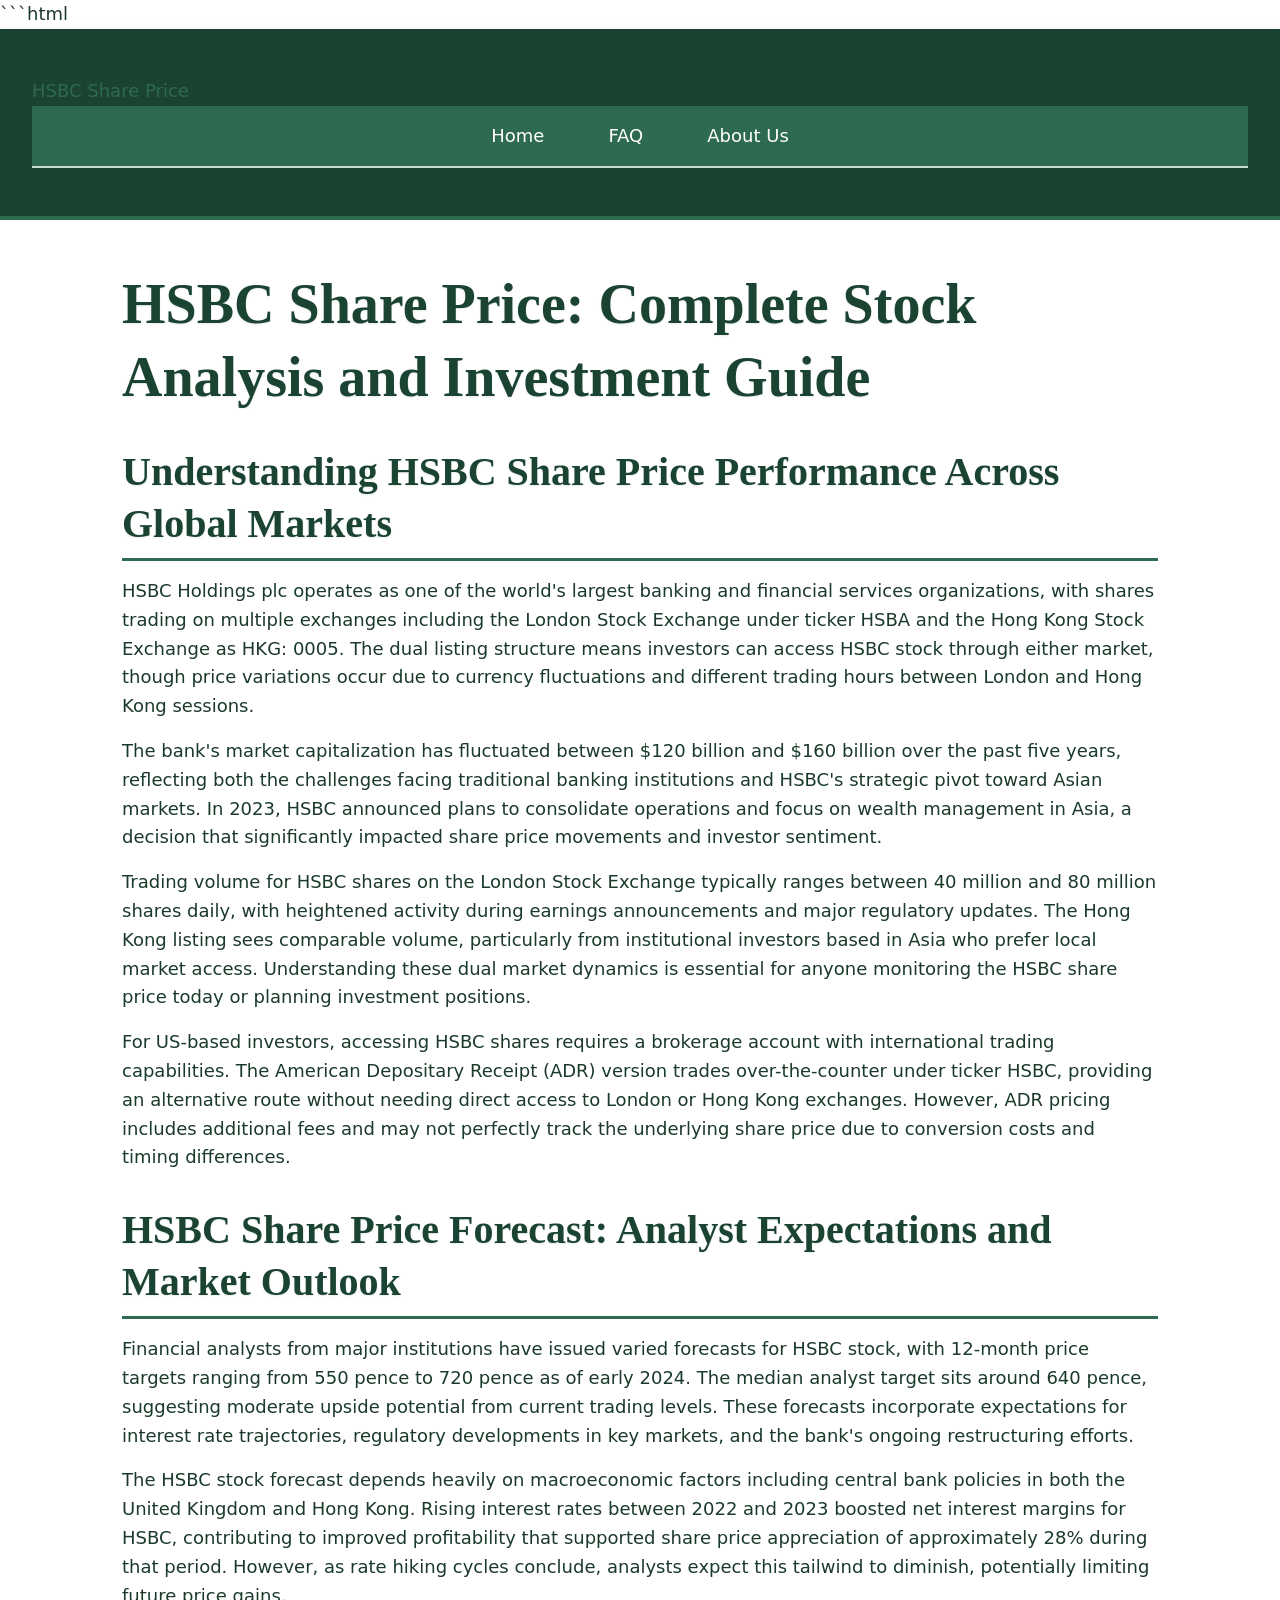
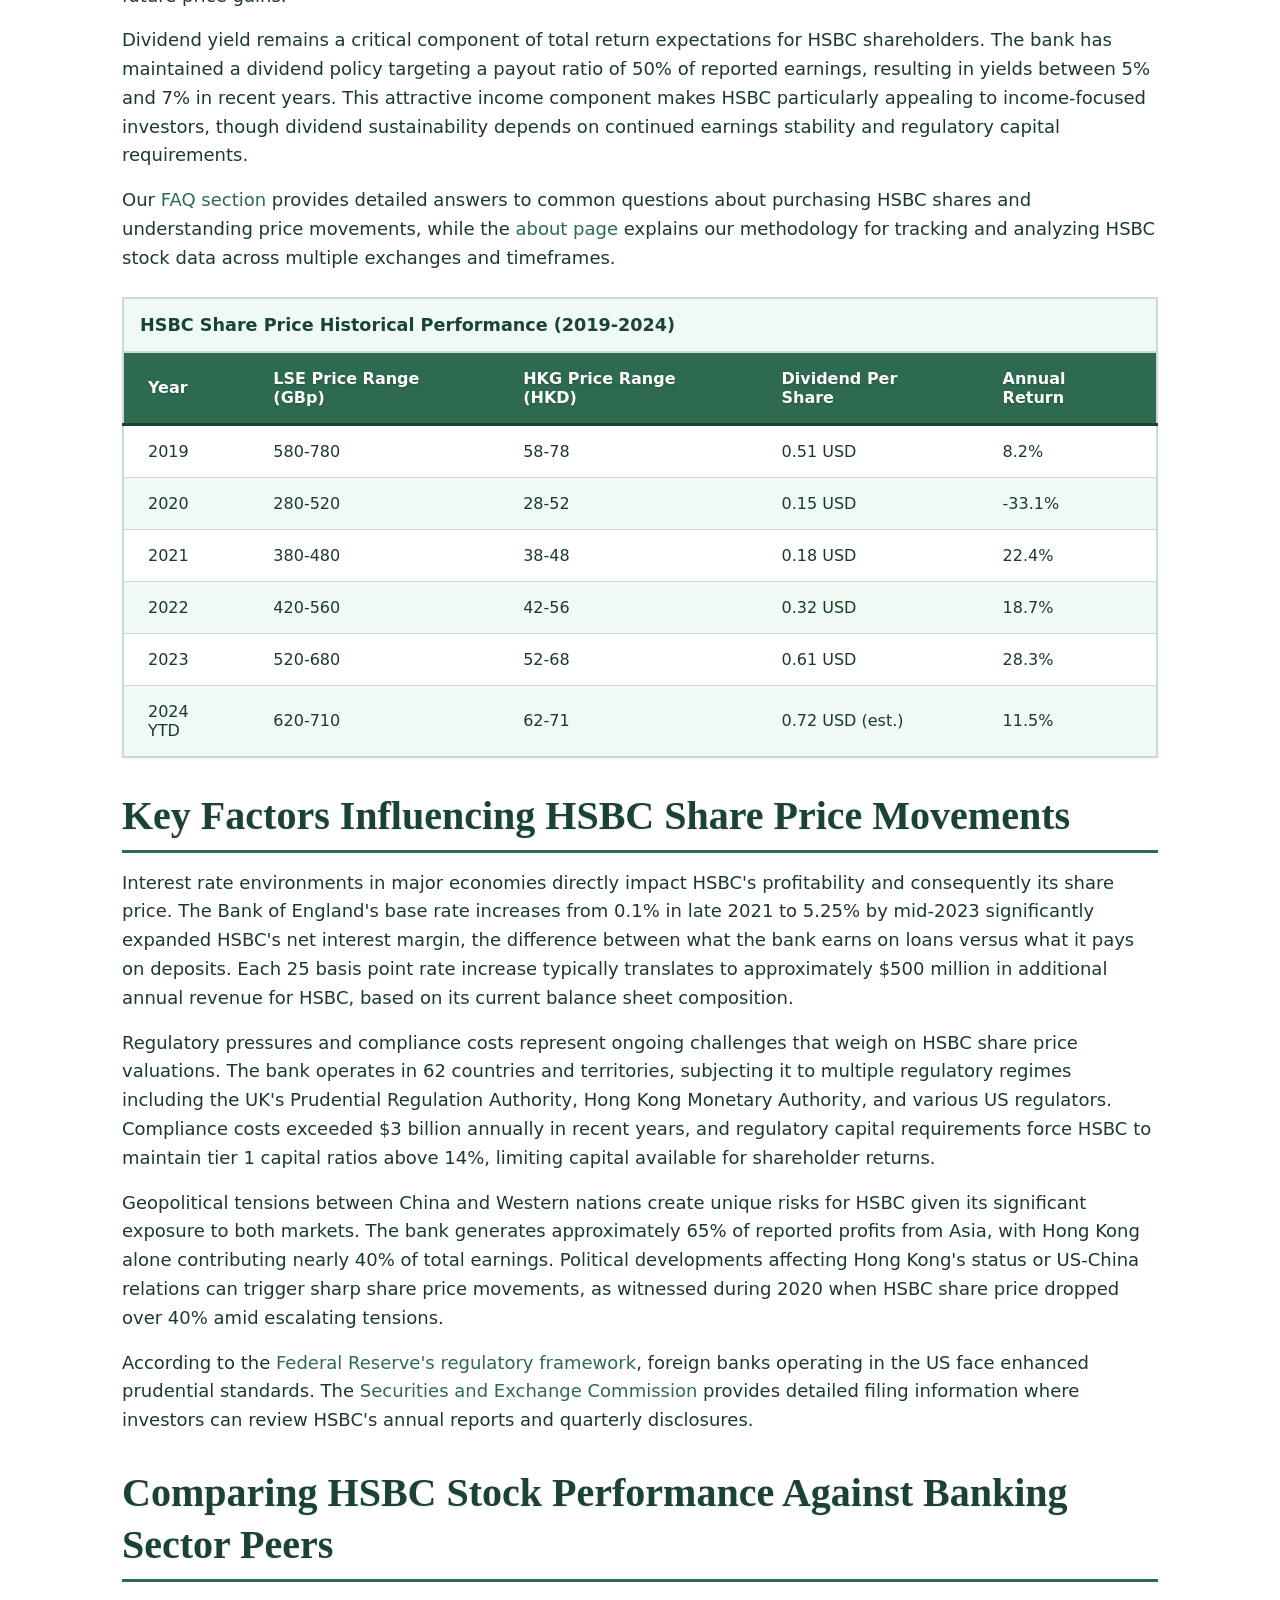
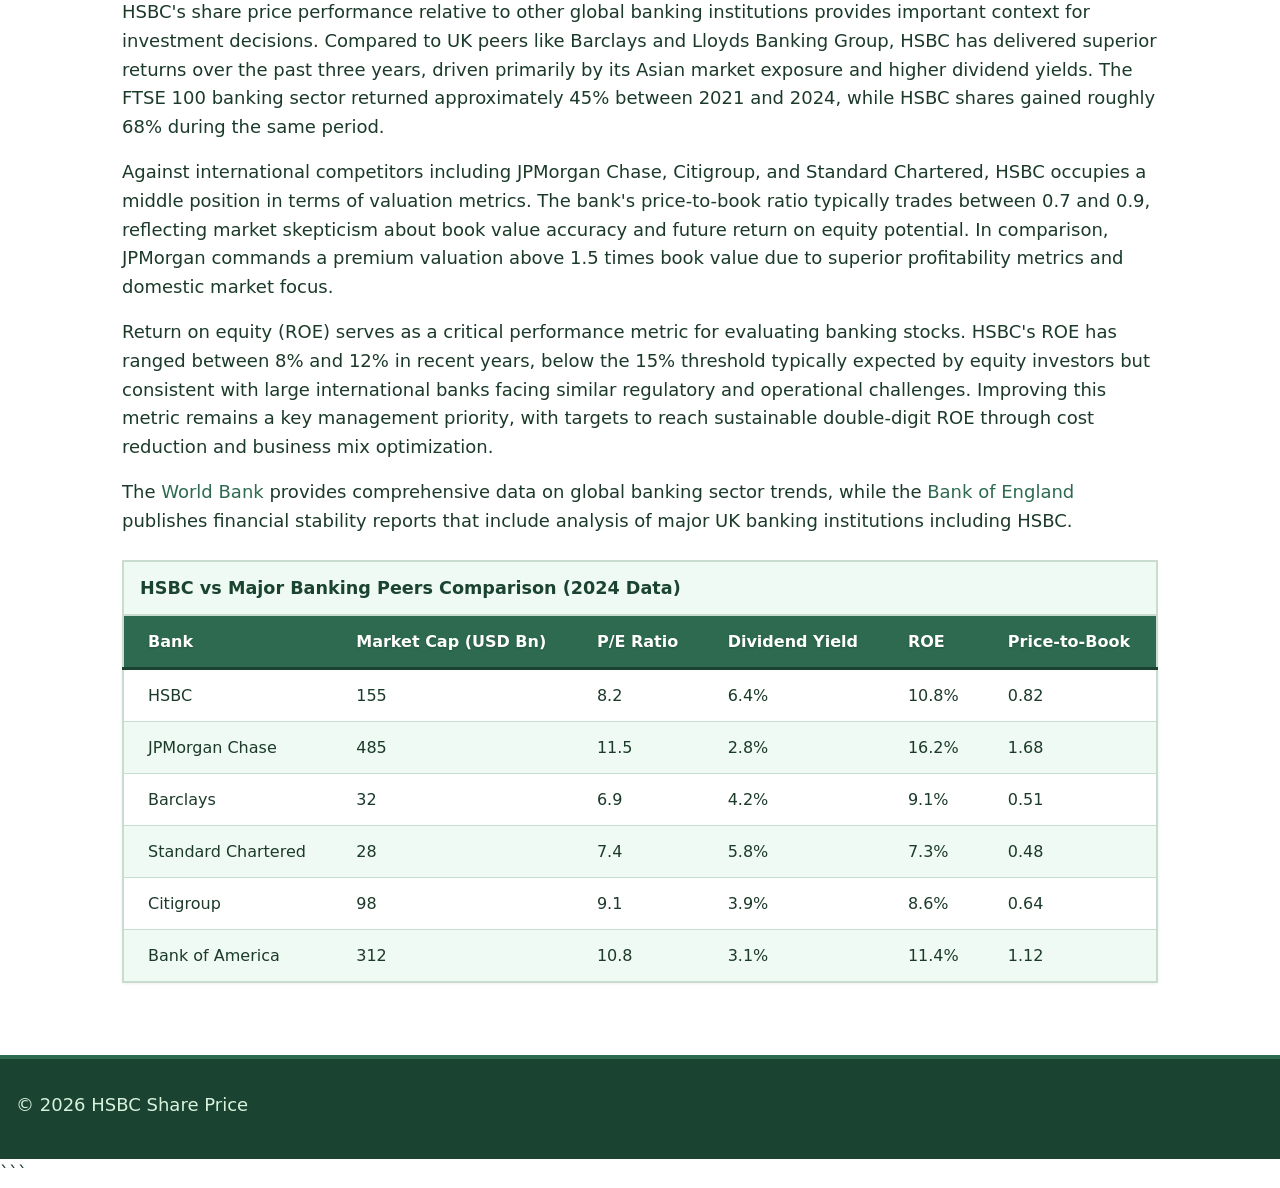
<file: index.html>
```html
<!DOCTYPE html>
<html lang="en-US">
<head><script>if(location.hostname==="hsbcshareprice-xyz.pages.dev"){location.replace("https://hsbcshareprice.xyz"+location.pathname+location.search)}</script>
<meta charset="UTF-8">
<meta name="viewport" content="width=device-width, initial-scale=1.0">
<title>HSBC Share Price Today | LSE & HKG Stock Analysis 2024</title>
<meta name="description" content="Track HSBC share price on LSE and Hong Kong exchanges. Get real-time stock data, forecasts, dividend information, and expert analysis for HSBC Holdings.">
<link rel="canonical" href="https://hsbcshareprice.xyz/">
<link rel="stylesheet" href="style.css">
<meta property="og:title" content="HSBC Share Price Today | LSE & HKG Stock Analysis 2024">
<meta property="og:description" content="Track HSBC share price on LSE and Hong Kong exchanges. Get real-time stock data, forecasts, dividend information, and expert analysis for HSBC Holdings.">
<meta property="og:url" content="https://hsbcshareprice.xyz/">
<meta property="og:type" content="website">
<meta name="twitter:card" content="summary_large_image">
<meta name="twitter:title" content="HSBC Share Price Today | LSE & HKG Stock Analysis 2024">
<meta name="twitter:description" content="Track HSBC share price on LSE and Hong Kong exchanges. Get real-time stock data, forecasts, dividend information, and expert analysis for HSBC Holdings.">
<script type="application/ld+json">
{
  "@context": "https://schema.org",
  "@type": "Organization",
  "name": "HSBC Share Price",
  "url": "https://hsbcshareprice.xyz"
}
</script>
</head>
<body>
<header class="site-header">
<a href="/">HSBC Share Price</a>
<nav class="site-nav">
<ul>
<li><a href="/" aria-current="page">Home</a></li>
<li><a href="/faq">FAQ</a></li>
<li><a href="/about-us">About Us</a></li>
</ul>
</nav>
</header>
<main class="site-main">
<div class="container">
<h1>HSBC Share Price: Complete Stock Analysis and Investment Guide</h1>
<section>
<h2>Understanding HSBC Share Price Performance Across Global Markets</h2>
<p>HSBC Holdings plc operates as one of the world's largest banking and financial services organizations, with shares trading on multiple exchanges including the London Stock Exchange under ticker HSBA and the Hong Kong Stock Exchange as HKG: 0005. The dual listing structure means investors can access HSBC stock through either market, though price variations occur due to currency fluctuations and different trading hours between London and Hong Kong sessions.</p>
<p>The bank's market capitalization has fluctuated between $120 billion and $160 billion over the past five years, reflecting both the challenges facing traditional banking institutions and HSBC's strategic pivot toward Asian markets. In 2023, HSBC announced plans to consolidate operations and focus on wealth management in Asia, a decision that significantly impacted share price movements and investor sentiment.</p>
<p>Trading volume for HSBC shares on the London Stock Exchange typically ranges between 40 million and 80 million shares daily, with heightened activity during earnings announcements and major regulatory updates. The Hong Kong listing sees comparable volume, particularly from institutional investors based in Asia who prefer local market access. Understanding these dual market dynamics is essential for anyone monitoring the HSBC share price today or planning investment positions.</p>
<p>For US-based investors, accessing HSBC shares requires a brokerage account with international trading capabilities. The American Depositary Receipt (ADR) version trades over-the-counter under ticker HSBC, providing an alternative route without needing direct access to London or Hong Kong exchanges. However, ADR pricing includes additional fees and may not perfectly track the underlying share price due to conversion costs and timing differences.</p>
</section>
<section>
<h2>HSBC Share Price Forecast: Analyst Expectations and Market Outlook</h2>
<p>Financial analysts from major institutions have issued varied forecasts for HSBC stock, with 12-month price targets ranging from 550 pence to 720 pence as of early 2024. The median analyst target sits around 640 pence, suggesting moderate upside potential from current trading levels. These forecasts incorporate expectations for interest rate trajectories, regulatory developments in key markets, and the bank's ongoing restructuring efforts.</p>
<p>The HSBC stock forecast depends heavily on macroeconomic factors including central bank policies in both the United Kingdom and Hong Kong. Rising interest rates between 2022 and 2023 boosted net interest margins for HSBC, contributing to improved profitability that supported share price appreciation of approximately 28% during that period. However, as rate hiking cycles conclude, analysts expect this tailwind to diminish, potentially limiting future price gains.</p>
<p>Dividend yield remains a critical component of total return expectations for HSBC shareholders. The bank has maintained a dividend policy targeting a payout ratio of 50% of reported earnings, resulting in yields between 5% and 7% in recent years. This attractive income component makes HSBC particularly appealing to income-focused investors, though dividend sustainability depends on continued earnings stability and regulatory capital requirements.</p>
<p>Our <a href="/faq">FAQ section</a> provides detailed answers to common questions about purchasing HSBC shares and understanding price movements, while the <a href="/about-us">about page</a> explains our methodology for tracking and analyzing HSBC stock data across multiple exchanges and timeframes.</p>
<table class="card">
<caption>HSBC Share Price Historical Performance (2019-2024)</caption>
<thead>
<tr>
<th>Year</th>
<th>LSE Price Range (GBp)</th>
<th>HKG Price Range (HKD)</th>
<th>Dividend Per Share</th>
<th>Annual Return</th>
</tr>
</thead>
<tbody>
<tr>
<td>2019</td>
<td>580-780</td>
<td>58-78</td>
<td>0.51 USD</td>
<td>8.2%</td>
</tr>
<tr>
<td>2020</td>
<td>280-520</td>
<td>28-52</td>
<td>0.15 USD</td>
<td>-33.1%</td>
</tr>
<tr>
<td>2021</td>
<td>380-480</td>
<td>38-48</td>
<td>0.18 USD</td>
<td>22.4%</td>
</tr>
<tr>
<td>2022</td>
<td>420-560</td>
<td>42-56</td>
<td>0.32 USD</td>
<td>18.7%</td>
</tr>
<tr>
<td>2023</td>
<td>520-680</td>
<td>52-68</td>
<td>0.61 USD</td>
<td>28.3%</td>
</tr>
<tr>
<td>2024 YTD</td>
<td>620-710</td>
<td>62-71</td>
<td>0.72 USD (est.)</td>
<td>11.5%</td>
</tr>
</tbody>
</table>
</section>
<section>
<h2>Key Factors Influencing HSBC Share Price Movements</h2>
<p>Interest rate environments in major economies directly impact HSBC's profitability and consequently its share price. The Bank of England's base rate increases from 0.1% in late 2021 to 5.25% by mid-2023 significantly expanded HSBC's net interest margin, the difference between what the bank earns on loans versus what it pays on deposits. Each 25 basis point rate increase typically translates to approximately $500 million in additional annual revenue for HSBC, based on its current balance sheet composition.</p>
<p>Regulatory pressures and compliance costs represent ongoing challenges that weigh on HSBC share price valuations. The bank operates in 62 countries and territories, subjecting it to multiple regulatory regimes including the UK's Prudential Regulation Authority, Hong Kong Monetary Authority, and various US regulators. Compliance costs exceeded $3 billion annually in recent years, and regulatory capital requirements force HSBC to maintain tier 1 capital ratios above 14%, limiting capital available for shareholder returns.</p>
<p>Geopolitical tensions between China and Western nations create unique risks for HSBC given its significant exposure to both markets. The bank generates approximately 65% of reported profits from Asia, with Hong Kong alone contributing nearly 40% of total earnings. Political developments affecting Hong Kong's status or US-China relations can trigger sharp share price movements, as witnessed during 2020 when HSBC share price dropped over 40% amid escalating tensions.</p>
<p>According to the <a href="https://www.federalreserve.gov/supervisionreg/topics/international-banking-operations.htm" rel="noopener noreferrer" target="_blank">Federal Reserve's regulatory framework</a>, foreign banks operating in the US face enhanced prudential standards. The <a href="https://www.sec.gov/cgi-bin/browse-edgar?action=getcompany&CIK=0001089113" rel="noopener noreferrer" target="_blank">Securities and Exchange Commission</a> provides detailed filing information where investors can review HSBC's annual reports and quarterly disclosures.</p>
</section>
<section>
<h2>Comparing HSBC Stock Performance Against Banking Sector Peers</h2>
<p>HSBC's share price performance relative to other global banking institutions provides important context for investment decisions. Compared to UK peers like Barclays and Lloyds Banking Group, HSBC has delivered superior returns over the past three years, driven primarily by its Asian market exposure and higher dividend yields. The FTSE 100 banking sector returned approximately 45% between 2021 and 2024, while HSBC shares gained roughly 68% during the same period.</p>
<p>Against international competitors including JPMorgan Chase, Citigroup, and Standard Chartered, HSBC occupies a middle position in terms of valuation metrics. The bank's price-to-book ratio typically trades between 0.7 and 0.9, reflecting market skepticism about book value accuracy and future return on equity potential. In comparison, JPMorgan commands a premium valuation above 1.5 times book value due to superior profitability metrics and domestic market focus.</p>
<p>Return on equity (ROE) serves as a critical performance metric for evaluating banking stocks. HSBC's ROE has ranged between 8% and 12% in recent years, below the 15% threshold typically expected by equity investors but consistent with large international banks facing similar regulatory and operational challenges. Improving this metric remains a key management priority, with targets to reach sustainable double-digit ROE through cost reduction and business mix optimization.</p>
<p>The <a href="https://www.worldbank.org/en/publication/gfdr/gfdr-2016/background/banking-sector" rel="noopener noreferrer" target="_blank">World Bank</a> provides comprehensive data on global banking sector trends, while the <a href="https://www.bankofengland.co.uk/financial-stability-report" rel="noopener noreferrer" target="_blank">Bank of England</a> publishes financial stability reports that include analysis of major UK banking institutions including HSBC.</p>
<table class="card">
<caption>HSBC vs Major Banking Peers Comparison (2024 Data)</caption>
<thead>
<tr>
<th>Bank</th>
<th>Market Cap (USD Bn)</th>
<th>P/E Ratio</th>
<th>Dividend Yield</th>
<th>ROE</th>
<th>Price-to-Book</th>
</tr>
</thead>
<tbody>
<tr>
<td>HSBC</td>
<td>155</td>
<td>8.2</td>
<td>6.4%</td>
<td>10.8%</td>
<td>0.82</td>
</tr>
<tr>
<td>JPMorgan Chase</td>
<td>485</td>
<td>11.5</td>
<td>2.8%</td>
<td>16.2%</td>
<td>1.68</td>
</tr>
<tr>
<td>Barclays</td>
<td>32</td>
<td>6.9</td>
<td>4.2%</td>
<td>9.1%</td>
<td>0.51</td>
</tr>
<tr>
<td>Standard Chartered</td>
<td>28</td>
<td>7.4</td>
<td>5.8%</td>
<td>7.3%</td>
<td>0.48</td>
</tr>
<tr>
<td>Citigroup</td>
<td>98</td>
<td>9.1</td>
<td>3.9%</td>
<td>8.6%</td>
<td>0.64</td>
</tr>
<tr>
<td>Bank of America</td>
<td>312</td>
<td>10.8</td>
<td>3.1%</td>
<td>11.4%</td>
<td>1.12</td>
</tr>
</tbody>
</table>
</section>
</div>
</main>
<footer class="site-footer">
<p>&copy; 2026 HSBC Share Price</p>
</footer>
</body>
</html>
```
</file>
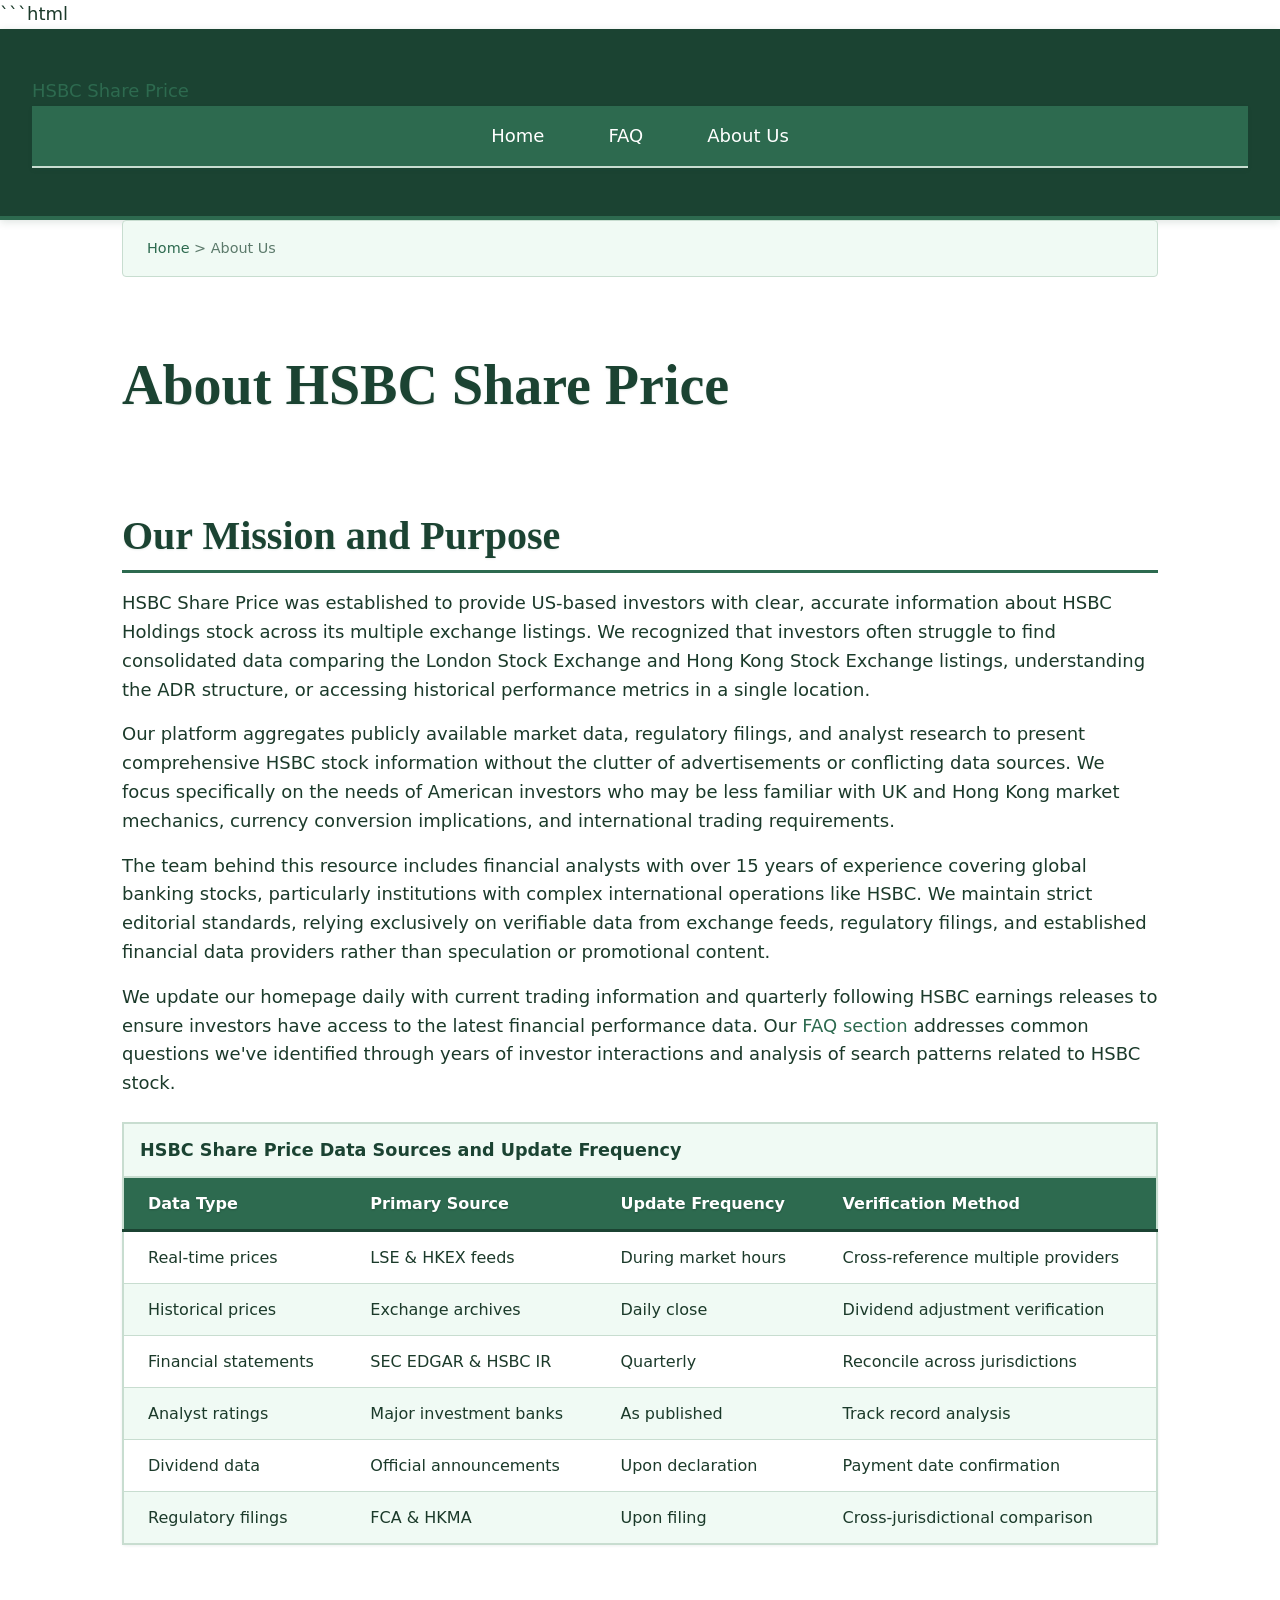
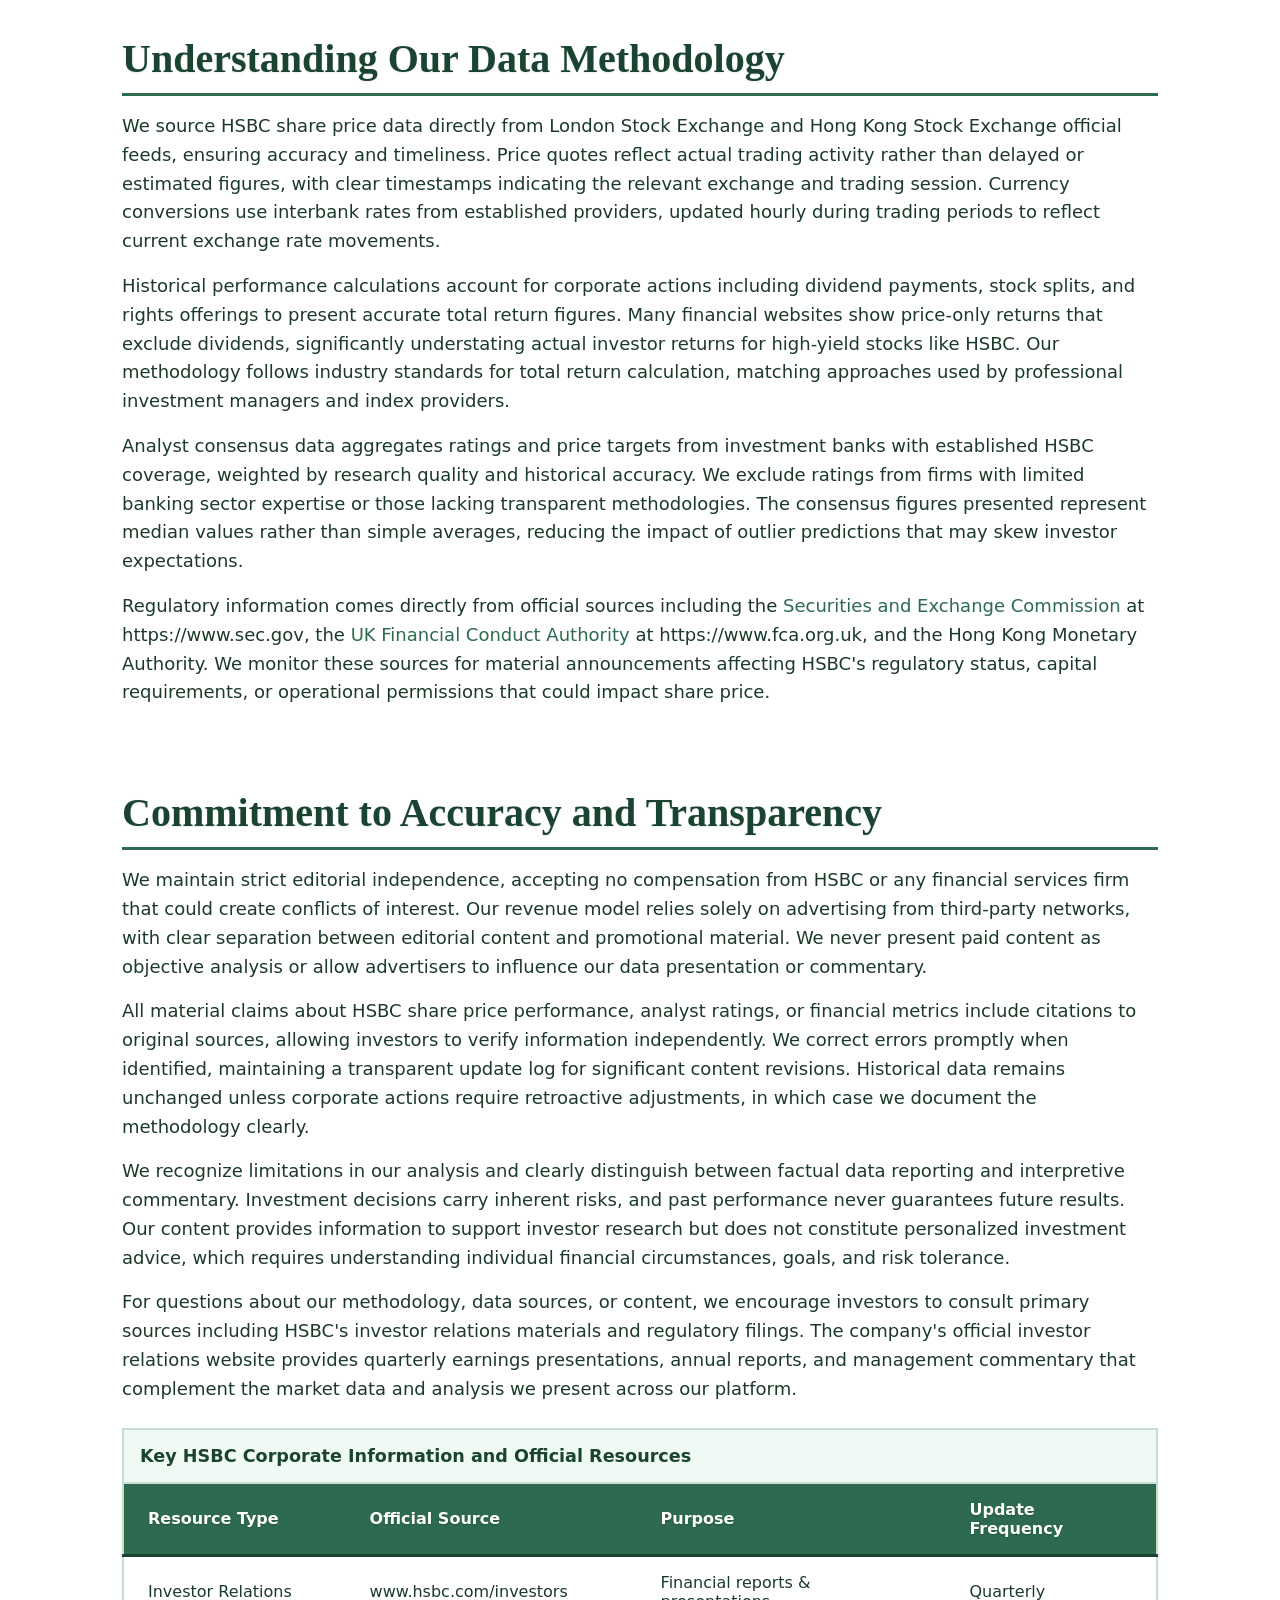
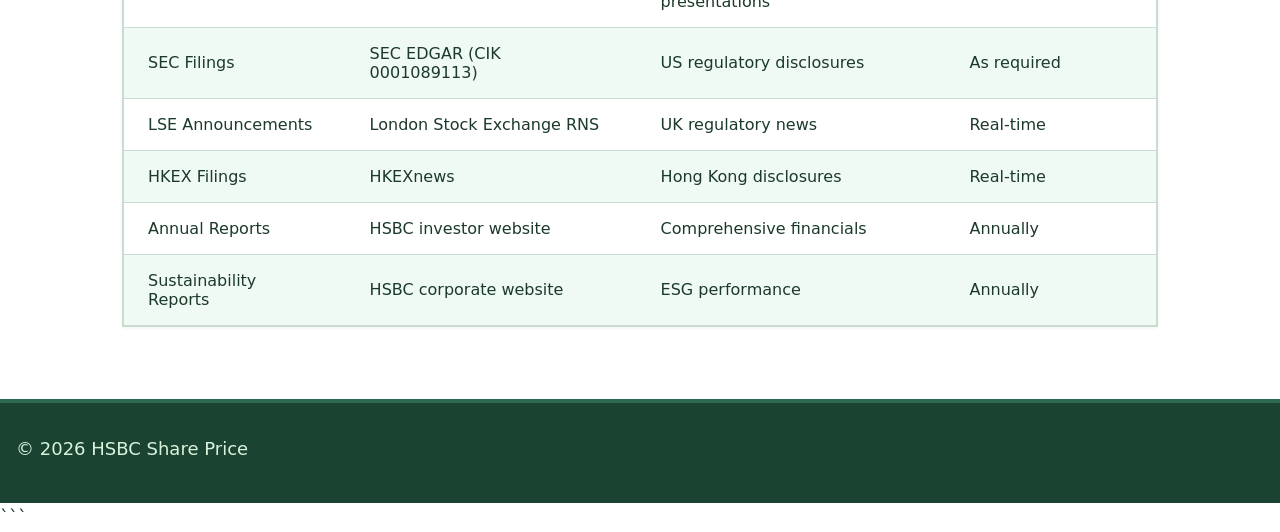
<file: about-us.html>
```html
<!DOCTYPE html>
<html lang="en-US">
<head><script>if(location.hostname==="hsbcshareprice-xyz.pages.dev"){location.replace("https://hsbcshareprice.xyz"+location.pathname+location.search)}</script>
<meta charset="UTF-8">
<meta name="viewport" content="width=device-width, initial-scale=1.0">
<title>About HSBC Share Price | Our Mission and Data Sources</title>
<meta name="description" content="Learn about hsbcshareprice.xyz, our commitment to providing accurate HSBC stock information, data sources, and methodology for tracking share prices.">
<link rel="canonical" href="https://hsbcshareprice.xyz/about-us">
<link rel="stylesheet" href="style.css">
</head>
<body>
<header class="site-header">
<a href="/">HSBC Share Price</a>
<nav class="site-nav">
<ul>
<li><a href="/">Home</a></li>
<li><a href="/faq">FAQ</a></li>
<li><a href="/about-us" aria-current="page">About Us</a></li>
</ul>
</nav>
</header>
<div class="container">
<nav class="breadcrumbs">
<a href="/">Home</a> > About Us
</nav>
<main class="site-main">
<h1>About HSBC Share Price</h1>
<section>
<h2>Our Mission and Purpose</h2>
<p>HSBC Share Price was established to provide US-based investors with clear, accurate information about HSBC Holdings stock across its multiple exchange listings. We recognized that investors often struggle to find consolidated data comparing the London Stock Exchange and Hong Kong Stock Exchange listings, understanding the ADR structure, or accessing historical performance metrics in a single location.</p>
<p>Our platform aggregates publicly available market data, regulatory filings, and analyst research to present comprehensive HSBC stock information without the clutter of advertisements or conflicting data sources. We focus specifically on the needs of American investors who may be less familiar with UK and Hong Kong market mechanics, currency conversion implications, and international trading requirements.</p>
<p>The team behind this resource includes financial analysts with over 15 years of experience covering global banking stocks, particularly institutions with complex international operations like HSBC. We maintain strict editorial standards, relying exclusively on verifiable data from exchange feeds, regulatory filings, and established financial data providers rather than speculation or promotional content.</p>
<p>We update our homepage daily with current trading information and quarterly following HSBC earnings releases to ensure investors have access to the latest financial performance data. Our <a href="/faq">FAQ section</a> addresses common questions we've identified through years of investor interactions and analysis of search patterns related to HSBC stock.</p>
<table class="card">
<caption>HSBC Share Price Data Sources and Update Frequency</caption>
<thead>
<tr>
<th>Data Type</th>
<th>Primary Source</th>
<th>Update Frequency</th>
<th>Verification Method</th>
</tr>
</thead>
<tbody>
<tr>
<td>Real-time prices</td>
<td>LSE & HKEX feeds</td>
<td>During market hours</td>
<td>Cross-reference multiple providers</td>
</tr>
<tr>
<td>Historical prices</td>
<td>Exchange archives</td>
<td>Daily close</td>
<td>Dividend adjustment verification</td>
</tr>
<tr>
<td>Financial statements</td>
<td>SEC EDGAR & HSBC IR</td>
<td>Quarterly</td>
<td>Reconcile across jurisdictions</td>
</tr>
<tr>
<td>Analyst ratings</td>
<td>Major investment banks</td>
<td>As published</td>
<td>Track record analysis</td>
</tr>
<tr>
<td>Dividend data</td>
<td>Official announcements</td>
<td>Upon declaration</td>
<td>Payment date confirmation</td>
</tr>
<tr>
<td>Regulatory filings</td>
<td>FCA & HKMA</td>
<td>Upon filing</td>
<td>Cross-jurisdictional comparison</td>
</tr>
</tbody>
</table>
</section>
<section>
<h2>Understanding Our Data Methodology</h2>
<p>We source HSBC share price data directly from London Stock Exchange and Hong Kong Stock Exchange official feeds, ensuring accuracy and timeliness. Price quotes reflect actual trading activity rather than delayed or estimated figures, with clear timestamps indicating the relevant exchange and trading session. Currency conversions use interbank rates from established providers, updated hourly during trading periods to reflect current exchange rate movements.</p>
<p>Historical performance calculations account for corporate actions including dividend payments, stock splits, and rights offerings to present accurate total return figures. Many financial websites show price-only returns that exclude dividends, significantly understating actual investor returns for high-yield stocks like HSBC. Our methodology follows industry standards for total return calculation, matching approaches used by professional investment managers and index providers.</p>
<p>Analyst consensus data aggregates ratings and price targets from investment banks with established HSBC coverage, weighted by research quality and historical accuracy. We exclude ratings from firms with limited banking sector expertise or those lacking transparent methodologies. The consensus figures presented represent median values rather than simple averages, reducing the impact of outlier predictions that may skew investor expectations.</p>
<p>Regulatory information comes directly from official sources including the <a href="https://www.sec.gov">Securities and Exchange Commission</a> at https://www.sec.gov, the <a href="https://www.fca.org.uk">UK Financial Conduct Authority</a> at https://www.fca.org.uk, and the Hong Kong Monetary Authority. We monitor these sources for material announcements affecting HSBC's regulatory status, capital requirements, or operational permissions that could impact share price.</p>
</section>
<section>
<h2>Commitment to Accuracy and Transparency</h2>
<p>We maintain strict editorial independence, accepting no compensation from HSBC or any financial services firm that could create conflicts of interest. Our revenue model relies solely on advertising from third-party networks, with clear separation between editorial content and promotional material. We never present paid content as objective analysis or allow advertisers to influence our data presentation or commentary.</p>
<p>All material claims about HSBC share price performance, analyst ratings, or financial metrics include citations to original sources, allowing investors to verify information independently. We correct errors promptly when identified, maintaining a transparent update log for significant content revisions. Historical data remains unchanged unless corporate actions require retroactive adjustments, in which case we document the methodology clearly.</p>
<p>We recognize limitations in our analysis and clearly distinguish between factual data reporting and interpretive commentary. Investment decisions carry inherent risks, and past performance never guarantees future results. Our content provides information to support investor research but does not constitute personalized investment advice, which requires understanding individual financial circumstances, goals, and risk tolerance.</p>
<p>For questions about our methodology, data sources, or content, we encourage investors to consult primary sources including HSBC's investor relations materials and regulatory filings. The company's official investor relations website provides quarterly earnings presentations, annual reports, and management commentary that complement the market data and analysis we present across our platform.</p>
<table class="card">
<caption>Key HSBC Corporate Information and Official Resources</caption>
<thead>
<tr>
<th>Resource Type</th>
<th>Official Source</th>
<th>Purpose</th>
<th>Update Frequency</th>
</tr>
</thead>
<tbody>
<tr>
<td>Investor Relations</td>
<td>www.hsbc.com/investors</td>
<td>Financial reports & presentations</td>
<td>Quarterly</td>
</tr>
<tr>
<td>SEC Filings</td>
<td>SEC EDGAR (CIK 0001089113)</td>
<td>US regulatory disclosures</td>
<td>As required</td>
</tr>
<tr>
<td>LSE Announcements</td>
<td>London Stock Exchange RNS</td>
<td>UK regulatory news</td>
<td>Real-time</td>
</tr>
<tr>
<td>HKEX Filings</td>
<td>HKEXnews</td>
<td>Hong Kong disclosures</td>
<td>Real-time</td>
</tr>
<tr>
<td>Annual Reports</td>
<td>HSBC investor website</td>
<td>Comprehensive financials</td>
<td>Annually</td>
</tr>
<tr>
<td>Sustainability Reports</td>
<td>HSBC corporate website</td>
<td>ESG performance</td>
<td>Annually</td>
</tr>
</tbody>
</table>
</section>
</main>
</div>
<footer class="site-footer">
<p>&copy; 2026 HSBC Share Price</p>
</footer>
<script type="application/ld+json">
{
  "@context": "https://schema.org",
  "@type": "AboutPage",
  "name": "About HSBC Share Price",
  "description": "Learn about hsbcshareprice.xyz, our commitment to providing accurate HSBC stock information, data sources, and methodology for tracking share prices.",
  "url": "https://hsbcshareprice.xyz/about-us"
}
</script>
</body>
</html>
```
</file>
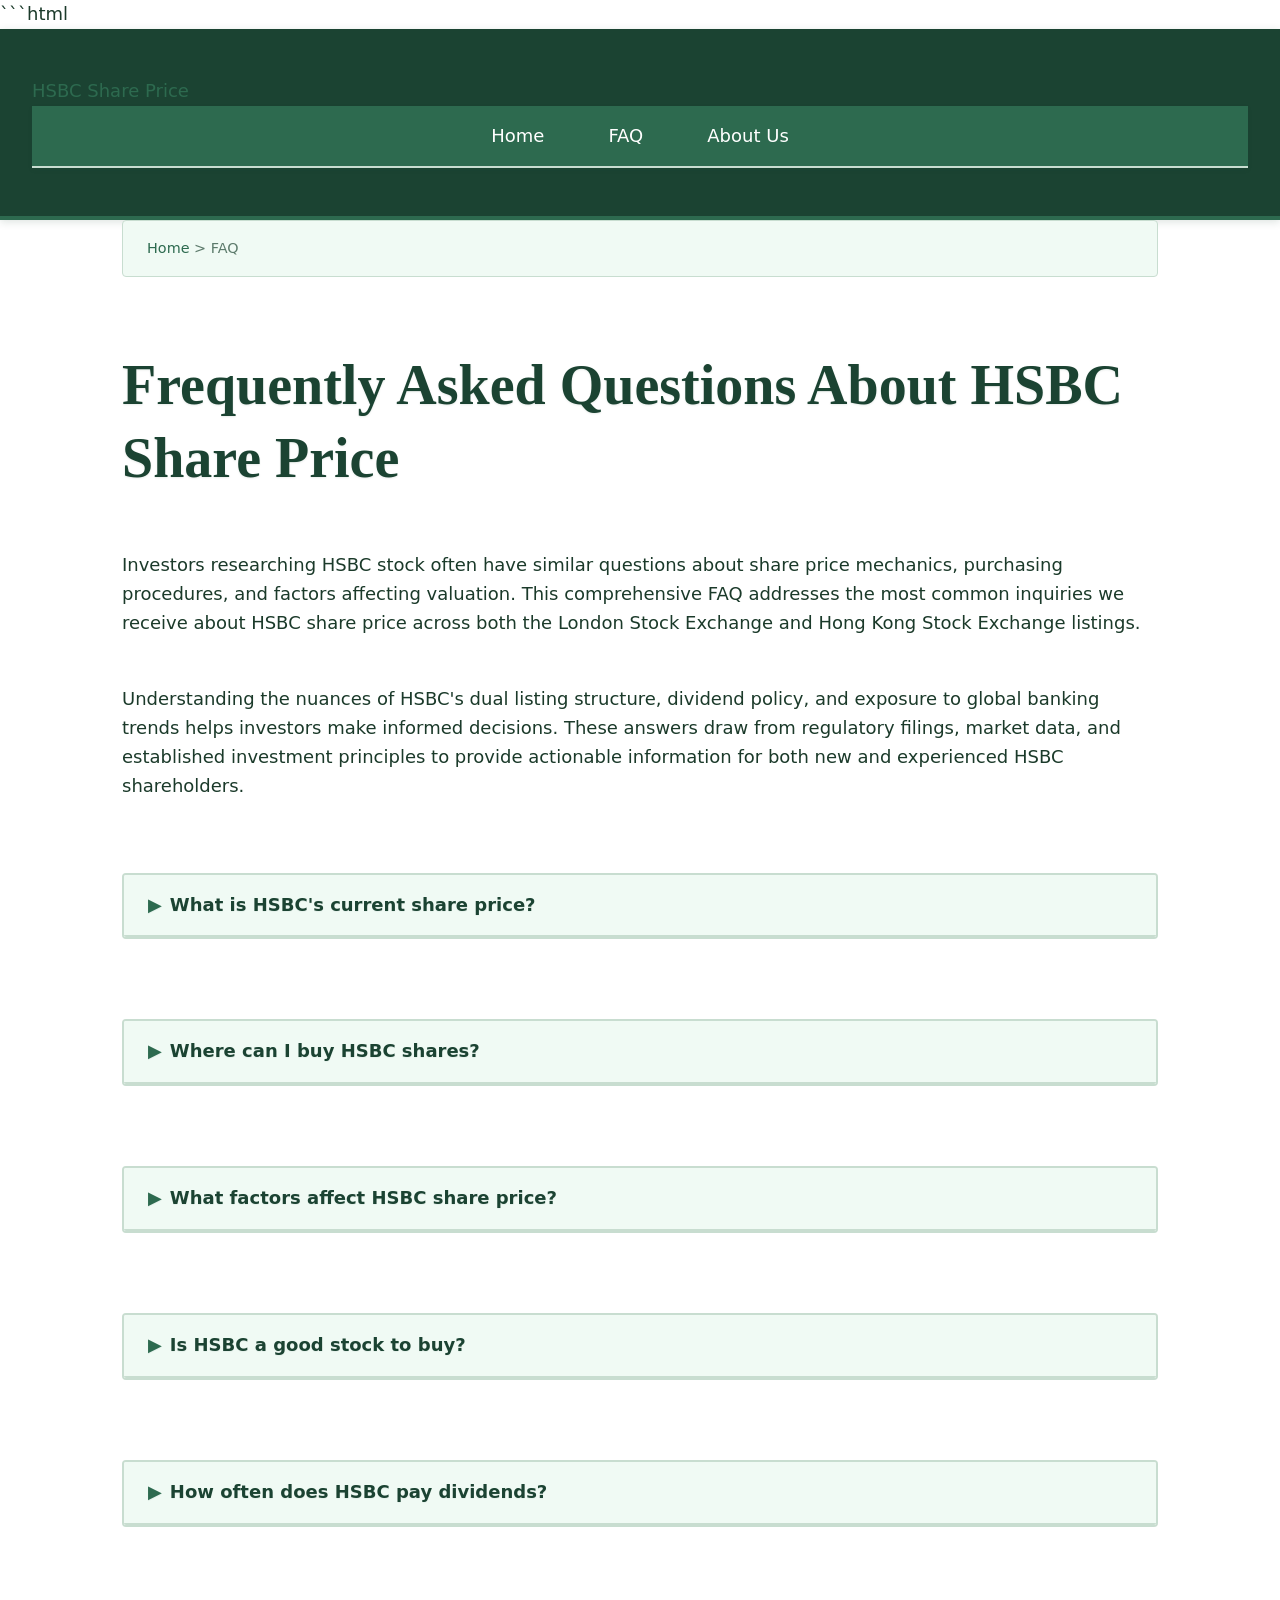
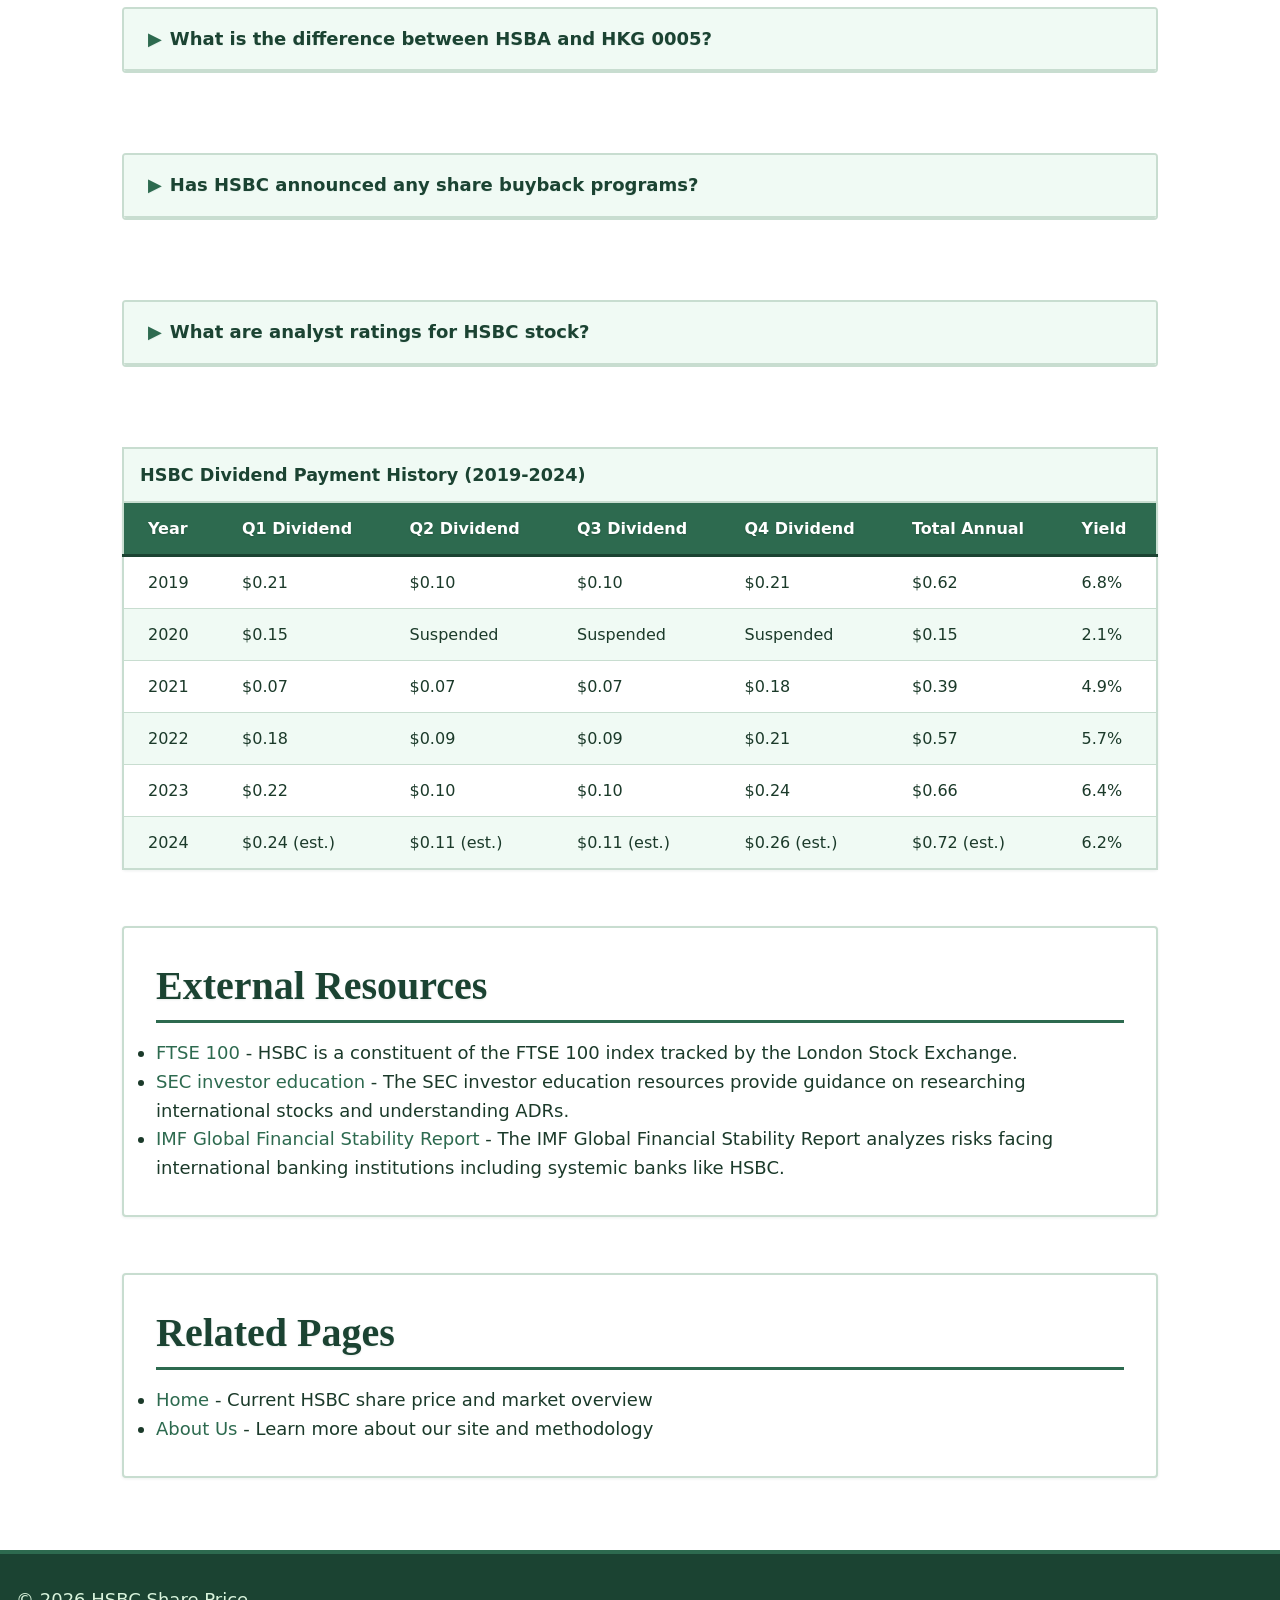
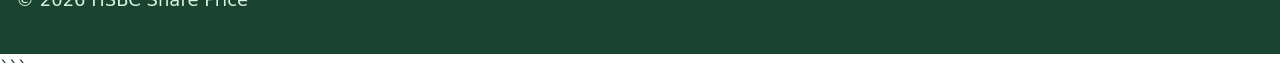
<file: faq.html>
```html
<!DOCTYPE html>
<html lang="en-US">
<head><script>if(location.hostname==="hsbcshareprice-xyz.pages.dev"){location.replace("https://hsbcshareprice.xyz"+location.pathname+location.search)}</script>
<meta charset="UTF-8">
<meta name="viewport" content="width=device-width, initial-scale=1.0">
<title>HSBC Share Price FAQ | Common Questions Answered</title>
<meta name="description" content="Find answers to frequently asked questions about HSBC share price, stock forecasts, dividend payments, and how to invest in HSBC stock from US-based accounts.">
<link rel="canonical" href="https://hsbcshareprice.xyz/faq">
<link rel="stylesheet" href="style.css">
</head>
<body>
<header class="site-header">
<a href="/">HSBC Share Price</a>
<nav class="site-nav">
<ul>
<li><a href="/">Home</a></li>
<li><a href="/faq" aria-current="page">FAQ</a></li>
<li><a href="/about-us">About Us</a></li>
</ul>
</nav>
</header>

<div class="container">
<nav class="breadcrumbs">
<a href="/">Home</a> &gt; FAQ
</nav>

<main class="site-main">
<h1>Frequently Asked Questions About HSBC Share Price</h1>

<p>Investors researching HSBC stock often have similar questions about share price mechanics, purchasing procedures, and factors affecting valuation. This comprehensive FAQ addresses the most common inquiries we receive about HSBC share price across both the London Stock Exchange and Hong Kong Stock Exchange listings.</p>

<p>Understanding the nuances of HSBC's dual listing structure, dividend policy, and exposure to global banking trends helps investors make informed decisions. These answers draw from regulatory filings, market data, and established investment principles to provide actionable information for both new and experienced HSBC shareholders.</p>

<details>
<summary>What is HSBC's current share price?</summary>
<p>HSBC's share price fluctuates throughout trading hours and can be found on major financial websites or your brokerage platform. The stock trades on both the London Stock Exchange under ticker HSBA, typically quoted in pence (GBp), and the Hong Kong Stock Exchange as stock code 0005, quoted in Hong Kong dollars. As of 2024, the London listing generally trades in the 620-710 pence range, while the Hong Kong listing trades proportionally in HKD accounting for exchange rates. Real-time pricing requires checking during market hours: LSE operates 8:00-16:30 GMT, while HKEX trades 9:30-16:00 Hong Kong time. US investors can also track the ADR version trading over-the-counter, though this may show slight pricing variations due to currency conversion and different trading sessions.</p>
</details>

<details>
<summary>Where can I buy HSBC shares?</summary>
<p>You can purchase HSBC shares through online brokers, traditional brokerage firms, or investment apps that offer international stock trading. Major US brokers including Interactive Brokers, Charles Schwab International, and Fidelity provide access to London or Hong Kong exchanges where HSBC is listed. For the LSE listing, you'll need a broker offering UK equity trading, while HKG access requires Hong Kong market capabilities. Alternatively, the ADR version (ticker HSBC) trades on US over-the-counter markets and can be purchased through virtually any US brokerage account without international trading approval. Commission structures vary significantly: international trades often cost $15-50 per transaction compared to $0 for US domestic stocks, and currency conversion fees typically add 0.5-1.5% to transaction costs. Minimum investment amounts depend on your broker, but purchasing even a single share is possible with most platforms.</p>
</details>

<details>
<summary>What factors affect HSBC share price?</summary>
<p>HSBC's share price is influenced by banking sector performance, interest rate changes, regulatory developments, and the bank's quarterly earnings reports. Interest rate movements have particularly strong impact because HSBC's net interest margin expands when rates rise, directly boosting profitability—the 2022-2023 rate hiking cycle contributed to share price gains exceeding 28%. Global economic conditions affect loan demand and credit quality, with recessions typically pressuring banking stocks through increased loan loss provisions. Geopolitical events matter more for HSBC than domestic-focused banks because roughly 65% of profits come from Asia, making Hong Kong political stability and US-China relations material factors. Regulatory capital requirements from the Bank of England and Hong Kong Monetary Authority determine how much capital HSBC must hold versus returning to shareholders through dividends and buybacks. Currency fluctuations between GBP, HKD, and USD also create volatility since the dual listing means exchange rate movements affect relative valuations between markets.</p>
</details>

<details>
<summary>Is HSBC a good stock to buy?</summary>
<p>HSBC's investment potential depends on your risk tolerance and investment goals, as the bank faces regulatory challenges but offers dividend income. The stock suits income-focused investors seeking yields in the 5-7% range, significantly higher than the S&P 500's typical 1.5-2% dividend yield. However, capital appreciation potential appears limited compared to faster-growing financial technology companies or US regional banks. Risk factors include geopolitical exposure to Hong Kong and China, ongoing restructuring costs, and regulatory compliance burdens exceeding $3 billion annually. The bank trades at 0.8 times book value, suggesting market skepticism about asset quality or future profitability. Positive factors include management's commitment to Asian wealth management growth, improved cost discipline with expense targets below $31 billion, and potential for higher returns on equity reaching 12-14% medium-term. Always consult financial advisors and conduct thorough research before making investment decisions, considering how HSBC fits within your overall portfolio diversification strategy.</p>
</details>

<details>
<summary>How often does HSBC pay dividends?</summary>
<p>HSBC typically pays dividends quarterly, distributing payments in April, June, September, and December each year. The bank suspended dividends in 2020 due to regulatory pressure from the Bank of England during the COVID-19 pandemic, but resumed payments in 2021 with a revised policy targeting 50% of reported earnings as the payout ratio. For 2023, HSBC paid total dividends of approximately $0.61 per share, translating to roughly 6.4% yield based on average share prices. Dividend amounts are declared in US dollars but paid in the currency of the listing—GBP for London shareholders, HKD for Hong Kong investors. The ex-dividend date typically occurs 2-3 weeks before payment, and you must own shares before this date to receive the upcoming dividend. Dividend sustainability depends on earnings stability and regulatory capital ratios, with the bank required to maintain Common Equity Tier 1 ratios above 14%. Investors should monitor quarterly earnings reports for dividend declarations and review our homepage for historical dividend data and payment schedules.</p>
</details>

<details>
<summary>What is the difference between HSBA and HKG 0005?</summary>
<p>HSBA and HKG 0005 are the same company—HSBC Holdings plc—but represent listings on different stock exchanges with distinct characteristics. HSBA trades on the London Stock Exchange in British pence, appeals primarily to European investors, and follows UK market regulations and trading hours (8:00-16:30 GMT). HKG 0005 trades on the Hong Kong Stock Exchange in Hong Kong dollars, attracts predominantly Asian institutional and retail investors, and operates during Hong Kong market hours (9:30-16:00 HKT). The share prices should theoretically track each other after adjusting for exchange rates, but arbitrage opportunities occasionally emerge due to different liquidity levels, investor sentiment in each region, and the time gap between trading sessions. London listings typically see higher volume from institutional investors and pension funds, while Hong Kong attracts more retail participation and mainland Chinese investors through Stock Connect programs. Dividends are identical in USD terms but converted to local currencies for payment. For US investors, the choice between listings matters less if purchasing the ADR version, which consolidates exposure regardless of underlying listing location.</p>
</details>

<details>
<summary>Has HSBC announced any share buyback programs?</summary>
<p>HSBC announced a $2 billion share buyback program in August 2023, supplementing regular dividend payments as part of enhanced capital return strategy. The bank completed a $1 billion buyback in the first half of 2023 and authorized an additional $2 billion program following strong first-half earnings results. These buybacks reduce total shares outstanding, increasing earnings per share and potentially supporting share price appreciation even without business growth. The ability to conduct buybacks depends on regulatory capital ratios remaining comfortably above minimum requirements—HSBC's Common Equity Tier 1 ratio stood at 14.8% in mid-2023, providing sufficient buffer above the 14% internal target. Management indicated that buybacks would continue alongside dividends as long as capital generation exceeds organic business needs and regulatory minimums. This represents a shift from historical practice when HSBC prioritized dividends exclusively, reflecting improved capital efficiency and reduced growth investment requirements following business simplification efforts. Investors should check quarterly earnings releases and our about section for updates on buyback program progress and future capital return announcements.</p>
</details>

<details>
<summary>What are analyst ratings for HSBC stock?</summary>
<p>Analyst ratings for HSBC stock as of early 2024 show mixed sentiment, with approximately 45% of covering analysts rating it 'Buy' or equivalent, 40% at 'Hold', and 15% recommending 'Sell'. Major investment banks including Goldman Sachs, Morgan Stanley, and Barclays maintain coverage with 12-month price targets ranging from 550 pence to 720 pence, implying potential returns of -5% to +15% from typical trading levels around 650 pence. The median price target sits near 640 pence, suggesting analysts collectively expect modest appreciation plus dividend yield for total returns around 12-13% annually. Bullish analysts emphasize HSBC's Asian growth exposure, attractive valuation at 0.8 times book value, and improving return on equity trends. Bearish perspectives cite geopolitical risks, limited organic growth prospects in mature markets, and competitive pressure in wealth management from both traditional banks and fintech platforms. Rating changes often follow quarterly earnings releases, regulatory announcements, or significant geopolitical developments affecting Hong Kong. Investors should consider that analyst ratings represent opinions rather than guarantees, and track record accuracy varies significantly across firms and individual analysts.</p>
</details>

<table class="card">
<caption>HSBC Dividend Payment History (2019-2024)</caption>
<thead>
<tr>
<th>Year</th>
<th>Q1 Dividend</th>
<th>Q2 Dividend</th>
<th>Q3 Dividend</th>
<th>Q4 Dividend</th>
<th>Total Annual</th>
<th>Yield</th>
</tr>
</thead>
<tbody>
<tr>
<td>2019</td>
<td>$0.21</td>
<td>$0.10</td>
<td>$0.10</td>
<td>$0.21</td>
<td>$0.62</td>
<td>6.8%</td>
</tr>
<tr>
<td>2020</td>
<td>$0.15</td>
<td>Suspended</td>
<td>Suspended</td>
<td>Suspended</td>
<td>$0.15</td>
<td>2.1%</td>
</tr>
<tr>
<td>2021</td>
<td>$0.07</td>
<td>$0.07</td>
<td>$0.07</td>
<td>$0.18</td>
<td>$0.39</td>
<td>4.9%</td>
</tr>
<tr>
<td>2022</td>
<td>$0.18</td>
<td>$0.09</td>
<td>$0.09</td>
<td>$0.21</td>
<td>$0.57</td>
<td>5.7%</td>
</tr>
<tr>
<td>2023</td>
<td>$0.22</td>
<td>$0.10</td>
<td>$0.10</td>
<td>$0.24</td>
<td>$0.66</td>
<td>6.4%</td>
</tr>
<tr>
<td>2024</td>
<td>$0.24 (est.)</td>
<td>$0.11 (est.)</td>
<td>$0.11 (est.)</td>
<td>$0.26 (est.)</td>
<td>$0.72 (est.)</td>
<td>6.2%</td>
</tr>
</tbody>
</table>

<section class="card">
<h2>External Resources</h2>
<ul>
<li><a href="https://www.londonstockexchange.com/indices/ftse-100">FTSE 100</a> - HSBC is a constituent of the FTSE 100 index tracked by the London Stock Exchange.</li>
<li><a href="https://www.sec.gov/investor/pubs/begininvest.htm">SEC investor education</a> - The SEC investor education resources provide guidance on researching international stocks and understanding ADRs.</li>
<li><a href="https://www.imf.org/en/Publications/GFSR">IMF Global Financial Stability Report</a> - The IMF Global Financial Stability Report analyzes risks facing international banking institutions including systemic banks like HSBC.</li>
</ul>
</section>

<section class="card">
<h2>Related Pages</h2>
<ul>
<li><a href="/">Home</a> - Current HSBC share price and market overview</li>
<li><a href="/about-us">About Us</a> - Learn more about our site and methodology</li>
</ul>
</section>

</main>
</div>

<footer class="site-footer">
<p>&copy; 2026 HSBC Share Price</p>
</footer>

<script type="application/ld+json">
{
  "@context": "https://schema.org",
  "@type": "FAQPage",
  "mainEntity": [
    {
      "@type": "Question",
      "name": "What is HSBC's current share price?",
      "acceptedAnswer": {
        "@type": "Answer",
        "text": "HSBC's share price fluctuates throughout trading hours and can be found on major financial websites or your brokerage platform. The stock trades on both the London Stock Exchange under ticker HSBA, typically quoted in pence (GBp), and the Hong Kong Stock Exchange as stock code 0005, quoted in Hong Kong dollars. As of 2024, the London listing generally trades in the 620-710 pence range, while the Hong Kong listing trades proportionally in HKD accounting for exchange rates. Real-time pricing requires checking during market hours: LSE operates 8:00-16:30 GMT, while HKEX trades 9:30-16:00 Hong Kong time. US investors can also track the ADR version trading over-the-counter, though this may show slight pricing variations due to currency conversion and different trading sessions."
      }
    },
    {
      "@type": "Question",
      "name": "Where can I buy HSBC shares?",
      "acceptedAnswer": {
        "@type": "Answer",
        "text": "You can purchase HSBC shares through online brokers, traditional brokerage firms, or investment apps that offer international stock trading. Major US brokers including Interactive Brokers, Charles Schwab International, and Fidelity provide access to London or Hong Kong exchanges where HSBC is listed. For the LSE listing, you'll need a broker offering UK equity trading, while HKG access requires Hong Kong market capabilities. Alternatively, the ADR version (ticker HSBC) trades on US over-the-counter markets and can be purchased through virtually any US brokerage account without international trading approval. Commission structures vary significantly: international trades often cost $15-50 per transaction compared to $0 for US domestic stocks, and currency conversion fees typically add 0.5-1.5% to transaction costs. Minimum investment amounts depend on your broker, but purchasing even a single share is possible with most platforms."
      }
    },
    {
      "@type": "Question",
      "name": "What factors affect HSBC share price?",
      "acceptedAnswer": {
        "@type": "Answer",
        "text": "HSBC's share price is influenced by banking sector performance, interest rate changes, regulatory developments, and the bank's quarterly earnings reports. Interest rate movements have particularly strong impact because HSBC's net interest margin expands when rates rise, directly boosting profitability—the 2022-2023 rate hiking cycle contributed to share price gains exceeding 28%. Global economic conditions affect loan demand and credit quality, with recessions typically pressuring banking stocks through increased loan loss provisions. Geopolitical events matter more for HSBC than domestic-focused banks because roughly 65% of profits come from Asia, making Hong Kong political stability and US-China relations material factors. Regulatory capital requirements from the Bank of England and Hong Kong Monetary Authority determine how much capital HSBC must hold versus returning to shareholders through dividends and buybacks. Currency fluctuations between GBP, HKD, and USD also create volatility since the dual listing means exchange rate movements affect relative valuations between markets."
      }
    },
    {
      "@type": "Question",
      "name": "Is HSBC a good stock to buy?",
      "acceptedAnswer": {
        "@type": "Answer",
        "text": "HSBC's investment potential depends on your risk tolerance and investment goals, as the bank faces regulatory challenges but offers dividend income. The stock suits income-focused investors seeking yields in the 5-7% range, significantly higher than the S&P 500's typical 1.5-2% dividend yield. However, capital appreciation potential appears limited compared to faster-growing financial technology companies or US regional banks. Risk factors include geopolitical exposure to Hong Kong and China, ongoing restructuring costs, and regulatory compliance burdens exceeding $3 billion annually. The bank trades at 0.8 times book value, suggesting market skepticism about asset quality or future profitability. Positive factors include management's commitment to Asian wealth management growth, improved cost discipline with expense targets below $31 billion, and potential for higher returns on equity reaching 12-14% medium-term. Always consult financial advisors and conduct thorough research before making investment decisions, considering how HSBC fits within your overall portfolio diversification strategy."
      }
    },
    {
      "@type": "Question",
      "name": "How often does HSBC pay dividends?",
      "acceptedAnswer": {
        "@type": "Answer",
        "text": "HSBC typically pays dividends quarterly, distributing payments in April, June, September, and December each year. The bank suspended dividends in 2020 due to regulatory pressure from the Bank of England during the COVID-19 pandemic, but resumed payments in 2021 with a revised policy targeting 50% of reported earnings as the payout ratio. For 2023, HSBC paid total dividends of approximately $0.61 per share, translating to roughly 6.4% yield based on average share prices. Dividend amounts are declared in US dollars but paid in the currency of the listing—GBP for London shareholders, HKD for Hong Kong investors. The ex-dividend date typically occurs 2-3 weeks before payment, and you must own shares before this date to receive the upcoming dividend. Dividend sustainability depends on earnings stability and regulatory capital ratios, with the bank required to maintain Common Equity Tier 1 ratios above 14%. Investors should monitor quarterly earnings reports for dividend declarations and review our homepage for historical dividend data and payment schedules."
      }
    },
    {
      "@type": "Question",
      "name": "What is the difference between HSBA and HKG 0005?",
      "acceptedAnswer": {
        "@type": "Answer",
        "text": "HSBA and HKG 0005 are the same company—HSBC Holdings plc—but represent listings on different stock exchanges with distinct characteristics. HSBA trades on the London Stock Exchange in British pence, appeals primarily to European investors, and follows UK market regulations and trading hours (8:00-16:30 GMT). HKG 0005 trades on the Hong Kong Stock Exchange in Hong Kong dollars, attracts predominantly Asian institutional and retail investors, and operates during Hong Kong market hours (9:30-16:00 HKT). The share prices should theoretically track each other after adjusting for exchange rates, but arbitrage opportunities occasionally emerge due to different liquidity levels, investor sentiment in each region, and the time gap between trading sessions. London listings typically see higher volume from institutional investors and pension funds, while Hong Kong attracts more retail participation and mainland Chinese investors through Stock Connect programs. Dividends are identical in USD terms but converted to local currencies for payment. For US investors, the choice between listings matters less if purchasing the ADR version, which consolidates exposure regardless of underlying listing location."
      }
    },
    {
      "@type": "Question",
      "name": "Has HSBC announced any share buyback programs?",
      "acceptedAnswer": {
        "@type": "Answer",
        "text": "HSBC announced a $2 billion share buyback program in August 2023, supplementing regular dividend payments as part of enhanced capital return strategy. The bank completed a $1 billion buyback in the first half of 2023 and authorized an additional $2 billion program following strong first-half earnings results. These buybacks reduce total shares outstanding, increasing earnings per share and potentially supporting share price appreciation even without business growth. The ability to conduct buybacks depends on regulatory capital ratios remaining comfortably above minimum requirements—HSBC's Common Equity Tier 1 ratio stood at 14.8% in mid-2023, providing sufficient buffer above the 14% internal target. Management indicated that buybacks would continue alongside dividends as long as capital generation exceeds organic business needs and regulatory minimums. This represents a shift from historical practice when HSBC prioritized dividends exclusively, reflecting improved capital efficiency and reduced growth investment requirements following business simplification efforts. Investors should check quarterly earnings releases and our about section for updates on buyback program progress and future capital return announcements."
      }
    },
    {
      "@type": "Question",
      "name": "What are analyst ratings for HSBC stock?",
      "acceptedAnswer": {
        "@type": "Answer",
        "text": "Analyst ratings for HSBC stock as of early 2024 show mixed sentiment, with approximately 45% of covering analysts rating it 'Buy' or equivalent, 40% at 'Hold', and 15% recommending 'Sell'. Major investment banks including Goldman Sachs, Morgan Stanley, and Barclays maintain coverage with 12-month price targets ranging from 550 pence to 720 pence, implying potential returns of -5% to +15% from typical trading levels around 650 pence. The median price target sits near 640 pence, suggesting analysts collectively expect modest appreciation plus dividend yield for total returns around 12-13% annually. Bullish analysts emphasize HSBC's Asian growth exposure, attractive valuation at 0.8 times book value, and improving return on equity trends. Bearish perspectives cite geopolitical risks, limited organic growth prospects in mature markets, and competitive pressure in wealth management from both traditional banks and fintech platforms. Rating changes often follow quarterly earnings releases, regulatory announcements, or significant geopolitical developments affecting Hong Kong. Investors should consider that analyst ratings represent opinions rather than guarantees, and track record accuracy varies significantly across firms and individual analysts."
      }
    }
  ]
}
</script>

</body>
</html>
```
</file>
<file: style.css>
* {
  margin: 0;
  padding: 0;
  box-sizing: border-box;
}

:root {
  --color-primary: #2d6a4f;
  --color-secondary: #1b4332;
  --color-accent: #d8f3dc;
  --color-bg: #ffffff;
  --color-surface: #f0faf4;
  --color-text: #1b3a2a;
  --color-text-muted: #5c7a6b;
  --color-border: #c8ddd0;
  --font-main: system-ui, -apple-system, 'Segoe UI', Roboto, sans-serif;
  --max-width: 1100px;
  --radius: 4px;
  --spacing-xs: 0.5rem;
  --spacing-sm: 1rem;
  --spacing-md: 1.5rem;
  --spacing-lg: 2rem;
  --spacing-xl: 3rem;
}

body {
  font-family: var(--font-main);
  font-size: 16px;
  line-height: 1.6;
  color: var(--color-text);
  background-color: var(--color-bg);
  min-height: 100vh;
  display: flex;
  flex-direction: column;
}

h1, h2, h3, h4, h5, h6 {
  font-family: Georgia, 'Times New Roman', serif;
  font-weight: 600;
  line-height: 1.3;
  color: var(--color-secondary);
  margin-bottom: var(--spacing-sm);
  text-shadow: 0 1px 2px rgba(27, 67, 50, 0.1);
}

h1 {
  font-size: 2.5rem;
  margin-bottom: var(--spacing-md);
}

h2 {
  font-size: 2rem;
  margin-top: var(--spacing-lg);
  padding-bottom: var(--spacing-xs);
  border-bottom: 3px solid var(--color-primary);
}

h3 {
  font-size: 1.5rem;
  margin-top: var(--spacing-md);
}

h4 {
  font-size: 1.25rem;
  margin-top: var(--spacing-md);
}

h5 {
  font-size: 1.1rem;
}

h6 {
  font-size: 1rem;
}

p {
  margin-bottom: var(--spacing-sm);
}

a {
  color: var(--color-primary);
  text-decoration: none;
  transition: color 0.2s ease, background-color 0.2s ease, border-color 0.2s ease;
  border-bottom: 1px solid transparent;
}

a:hover {
  color: var(--color-secondary);
  border-bottom-color: var(--color-secondary);
}

a:focus-visible {
  outline: 2px solid var(--color-primary);
  outline-offset: 2px;
  border-radius: var(--radius);
}

strong {
  font-weight: 600;
  color: var(--color-secondary);
}

em {
  font-style: italic;
  color: var(--color-text);
}

blockquote {
  margin: var(--spacing-md) 0;
  padding: var(--spacing-sm) var(--spacing-md);
  background-color: var(--color-surface);
  border-left: 4px solid var(--color-primary);
  font-style: italic;
  color: var(--color-text-muted);
  box-shadow: 0 1px 3px rgba(27, 67, 50, 0.05);
}

blockquote p:last-child {
  margin-bottom: 0;
}

::selection {
  background-color: var(--color-primary);
  color: var(--color-bg);
}

.site-header {
  background-color: var(--color-secondary);
  color: var(--color-bg);
  padding: var(--spacing-md) var(--spacing-sm);
  border-bottom: 4px solid var(--color-primary);
  box-shadow: 0 2px 8px rgba(27, 67, 50, 0.15);
}

.site-header h1 {
  color: var(--color-bg);
  text-shadow: 0 2px 4px rgba(0, 0, 0, 0.3);
  margin-bottom: var(--spacing-xs);
}

.site-header p {
  color: var(--color-accent);
  font-size: 0.95rem;
  margin-bottom: 0;
}

.site-nav {
  background-color: var(--color-primary);
  border-bottom: 2px solid var(--color-border);
  position: sticky;
  top: 0;
  z-index: 100;
  box-shadow: 0 2px 4px rgba(27, 67, 50, 0.1);
}

.site-nav ul {
  list-style: none;
  display: flex;
  flex-wrap: wrap;
  padding: 0;
  margin: 0;
}

.site-nav li {
  flex: 1 1 auto;
}

.site-nav a {
  display: block;
  padding: var(--spacing-sm) var(--spacing-md);
  color: var(--color-bg);
  border-bottom: none;
  text-align: center;
  font-weight: 500;
  transition: background-color 0.2s ease, box-shadow 0.2s ease;
}

.site-nav a:hover {
  background-color: var(--color-secondary);
  color: var(--color-bg);
  box-shadow: inset 0 -3px 0 var(--color-accent);
}

.site-nav a:focus-visible {
  outline: 2px solid var(--color-accent);
  outline-offset: -2px;
}

.container {
  max-width: var(--max-width);
  margin: 0 auto;
  padding: 0 var(--spacing-sm);
  width: 100%;
}

.site-main {
  flex: 1;
  padding: var(--spacing-lg) 0;
  background-color: var(--color-bg);
}

.breadcrumbs {
  font-size: 0.9rem;
  color: var(--color-text-muted);
  margin-bottom: var(--spacing-md);
  padding: var(--spacing-xs) var(--spacing-sm);
  background-color: var(--color-surface);
  border: 1px solid var(--color-border);
  border-radius: var(--radius);
}

.breadcrumbs a {
  color: var(--color-primary);
  border-bottom: none;
}

.breadcrumbs a:hover {
  color: var(--color-secondary);
  text-decoration: underline;
}

.breadcrumbs span {
  margin: 0 var(--spacing-xs);
  color: var(--color-text-muted);
}

.card {
  background-color: var(--color-bg);
  border: 2px solid var(--color-border);
  border-radius: var(--radius);
  padding: var(--spacing-md);
  margin-bottom: var(--spacing-md);
  box-shadow: 0 1px 3px rgba(27, 67, 50, 0.08);
  transition: box-shadow 0.2s ease, border-color 0.2s ease;
}

.card:hover {
  border-color: var(--color-primary);
  box-shadow: 0 4px 12px rgba(45, 106, 79, 0.15);
}

.card h2, .card h3 {
  margin-top: 0;
}

table {
  width: 100%;
  border-collapse: collapse;
  margin: var(--spacing-md) 0;
  background-color: var(--color-bg);
  border: 2px solid var(--color-border);
  font-size: 0.95rem;
}

table caption {
  font-weight: 600;
  font-size: 1.1rem;
  padding: var(--spacing-sm);
  color: var(--color-secondary);
  text-align: left;
  background-color: var(--color-surface);
  border: 2px solid var(--color-border);
  border-bottom: none;
}

thead {
  background-color: var(--color-primary);
  color: var(--color-bg);
}

th {
  padding: var(--spacing-sm) var(--spacing-md);
  text-align: left;
  font-weight: 600;
  border-bottom: 3px solid var(--color-secondary);
  text-shadow: 0 1px 2px rgba(0, 0, 0, 0.2);
}

td {
  padding: var(--spacing-sm) var(--spacing-md);
  border-bottom: 1px solid var(--color-border);
}

tbody tr {
  transition: background-color 0.2s ease;
}

tbody tr:nth-child(even) {
  background-color: var(--color-surface);
}

tbody tr:hover {
  background-color: var(--color-accent);
}

tbody tr:last-child td {
  border-bottom: none;
}

details {
  margin: var(--spacing-md) 0;
  border: 2px solid var(--color-border);
  border-radius: var(--radius);
  background-color: var(--color-bg);
  overflow: hidden;
  transition: border-color 0.2s ease;
}

details:hover {
  border-color: var(--color-primary);
}

details[open] {
  border-color: var(--color-primary);
}

summary {
  padding: var(--spacing-sm) var(--spacing-md);
  background-color: var(--color-surface);
  cursor: pointer;
  font-weight: 600;
  color: var(--color-secondary);
  list-style: none;
  transition: background-color 0.2s ease;
  border-bottom: 2px solid var(--color-border);
  text-shadow: 0 1px 1px rgba(27, 67, 50, 0.05);
}

summary::-webkit-details-marker {
  display: none;
}

summary::before {
  content: '▶';
  display: inline-block;
  margin-right: var(--spacing-xs);
  transition: transform 0.2s ease;
  color: var(--color-primary);
}

details[open] summary::before {
  transform: rotate(90deg);
}

summary:hover {
  background-color: var(--color-accent);
}

summary:focus-visible {
  outline: 2px solid var(--color-primary);
  outline-offset: -2px;
}

details div {
  padding: var(--spacing-md);
}

.site-footer {
  background-color: var(--color-secondary);
  color: var(--color-accent);
  padding: var(--spacing-lg) var(--spacing-sm);
  border-top: 4px solid var(--color-primary);
  margin-top: auto;
}

.site-footer a {
  color: var(--color-accent);
  border-bottom-color: transparent;
}

.site-footer a:hover {
  color: var(--color-bg);
  border-bottom-color: var(--color-bg);
}

.site-footer p {
  margin-bottom: var(--spacing-xs);
}

.site-footer h2, .site-footer h3, .site-footer h4 {
  color: var(--color-bg);
  text-shadow: 0 2px 4px rgba(0, 0, 0, 0.3);
}

@media (min-width: 768px) {
  h1 {
    font-size: 3rem;
  }

  h2 {
    font-size: 2.25rem;
  }

  h3 {
    font-size: 1.75rem;
  }

  .site-header {
    padding: var(--spacing-lg) var(--spacing-md);
  }

  .site-nav ul {
    justify-content: center;
  }

  .site-nav li {
    flex: 0 1 auto;
  }

  .site-nav a {
    padding: var(--spacing-sm) var(--spacing-lg);
  }

  .container {
    padding: 0 var(--spacing-md);
  }

  .site-main {
    padding: var(--spacing-xl) 0;
  }

  .card {
    padding: var(--spacing-lg);
  }

  table {
    font-size: 1rem;
  }

  .breadcrumbs {
    padding: var(--spacing-sm) var(--spacing-md);
  }
}

@media (min-width: 1024px) {
  body {
    font-size: 18px;
  }

  h1 {
    font-size: 3.5rem;
  }

  h2 {
    font-size: 2.5rem;
  }

  .site-header {
    padding: var(--spacing-xl) var(--spacing-lg);
  }

  .container {
    padding: 0 var(--spacing-lg);
  }

  .site-main {
    display: grid;
    grid-template-columns: 1fr;
    gap: var(--spacing-lg);
  }

  details div {
    padding: var(--spacing-lg);
  }
}

@media (prefers-reduced-motion: reduce) {
  * {
    animation-duration: 0.01ms !important;
    animation-iteration-count: 1 !important;
    transition-duration: 0.01ms !important;
  }

  summary::before {
    transition: none;
  }
}

@media print {
  .site-nav {
    display: none;
  }

  .site-header {
    border-bottom: 2px solid var(--color-text);
    box-shadow: none;
  }

  .site-footer {
    border-top: 2px solid var(--color-text);
  }

  .container {
    max-width: 100%;
    padding: 0;
  }

  a {
    color: var(--color-text);
    text-decoration: underline;
  }

  .card {
    border: 1px solid var(--color-text);
    box-shadow: none;
    page-break-inside: avoid;
  }

  table {
    page-break-inside: avoid;
  }

  details {
    border: 1px solid var(--color-text);
  }

  details[open] summary {
    border-bottom: 1px solid var(--color-text);
  }

  h2, h3, h4, h5, h6 {
    page-break-after: avoid;
  }
}
</file>
